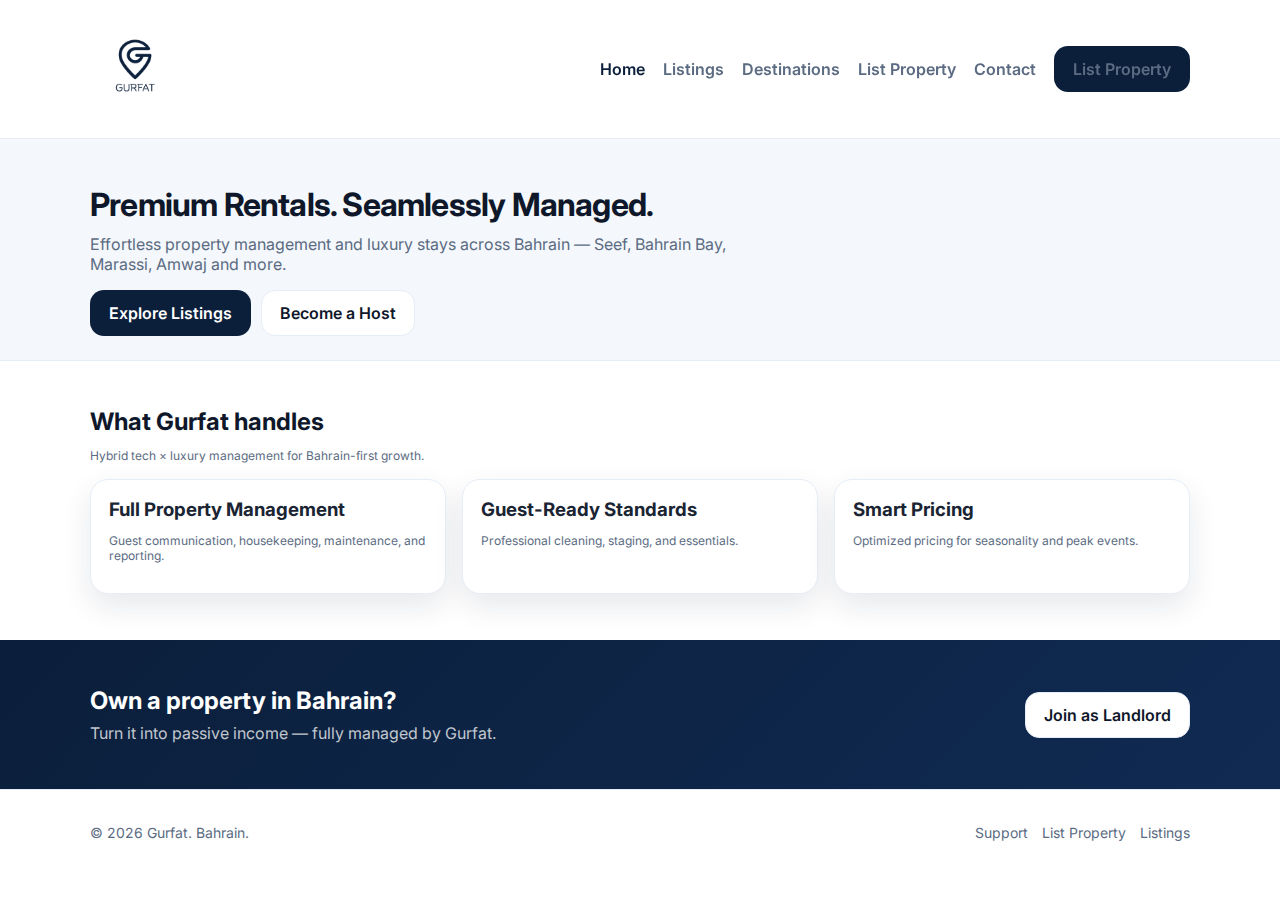
<file: index.html>
<!doctype html>
<html lang="en">
<head>
  <meta charset="utf-8"/>
  <meta name="viewport" content="width=device-width,initial-scale=1"/>
  <title>Gurfat | Premium Rentals. Seamlessly Managed.</title>
  <link rel="icon" href="./assets/favicon.ico">
  <link rel="stylesheet" href="./brand/brand.css">
  <link rel="stylesheet" href="./styles.css">
  <link href="https://fonts.googleapis.com/css2?family=Inter:wght@400;500;700;800&display=swap" rel="stylesheet">
</head>
<body>

<header>
  <div class="container nav">
    <a class="logo" href="./index.html">
      <img src="./assets/gurfat-logo-navy.png" alt="Gurfat">
    </a>
    <nav class="nav-links">
      <a class="active" href="./index.html">Home</a>
      <a href="./listings.html">Listings</a>
      <a href="./destinations.html">Destinations</a>
      <a href="./landlords.html">List Property</a>
      <a href="./contact.html">Contact</a>
      <a class="btn btn-primary" href="./landlords.html">List Property</a>
    </nav>
  </div>
</header>

<section class="page-hero">
  <div class="container">
    <h1>Premium Rentals. Seamlessly Managed.</h1>
    <p>Effortless property management and luxury stays across Bahrain — Seef, Bahrain Bay, Marassi, Amwaj and more.</p>
    <div style="margin-top:16px;display:flex;gap:10px;flex-wrap:wrap">
      <a class="btn btn-primary" href="./listings.html">Explore Listings</a>
      <a class="btn btn-secondary" href="./landlords.html">Become a Host</a>
    </div>
  </div>
</section>

<section class="section">
  <div class="container">
    <h2 style="margin:0 0 12px;color:var(--gurfat-ink)">What Gurfat handles</h2>
    <p class="small" style="max-width:80ch;margin-top:0">Hybrid tech × luxury management for Bahrain-first growth.</p>

    <div class="grid" style="margin-top:16px">
      <div class="card">
        <div class="card-pad">
          <h3 style="margin:0">Full Property Management</h3>
          <p class="small">Guest communication, housekeeping, maintenance, and reporting.</p>
        </div>
      </div>
      <div class="card">
        <div class="card-pad">
          <h3 style="margin:0">Guest-Ready Standards</h3>
          <p class="small">Professional cleaning, staging, and essentials.</p>
        </div>
      </div>
      <div class="card">
        <div class="card-pad">
          <h3 style="margin:0">Smart Pricing</h3>
          <p class="small">Optimized pricing for seasonality and peak events.</p>
        </div>
      </div>
    </div>
  </div>
</section>

<section class="section gurfat-cta">
  <div class="container" style="display:flex;align-items:center;justify-content:space-between;gap:14px;flex-wrap:wrap">
    <div>
      <h2 style="margin:0;color:#fff">Own a property in Bahrain?</h2>
      <p style="margin:8px 0 0;color:rgba(255,255,255,.75)">Turn it into passive income — fully managed by Gurfat.</p>
    </div>
    <a class="btn btn-secondary" href="./landlords.html">Join as Landlord</a>
  </div>
</section>

<footer>
  <div class="container row">
    <div>© <span id="year"></span> Gurfat. Bahrain.</div>
    <div style="display:flex;gap:14px;flex-wrap:wrap">
      <a href="./contact.html">Support</a>
      <a href="./landlords.html">List Property</a>
      <a href="./listings.html">Listings</a>
    </div>
  </div>
</footer>

<script src="./script.js"></script>
</body>
</html>
</file>
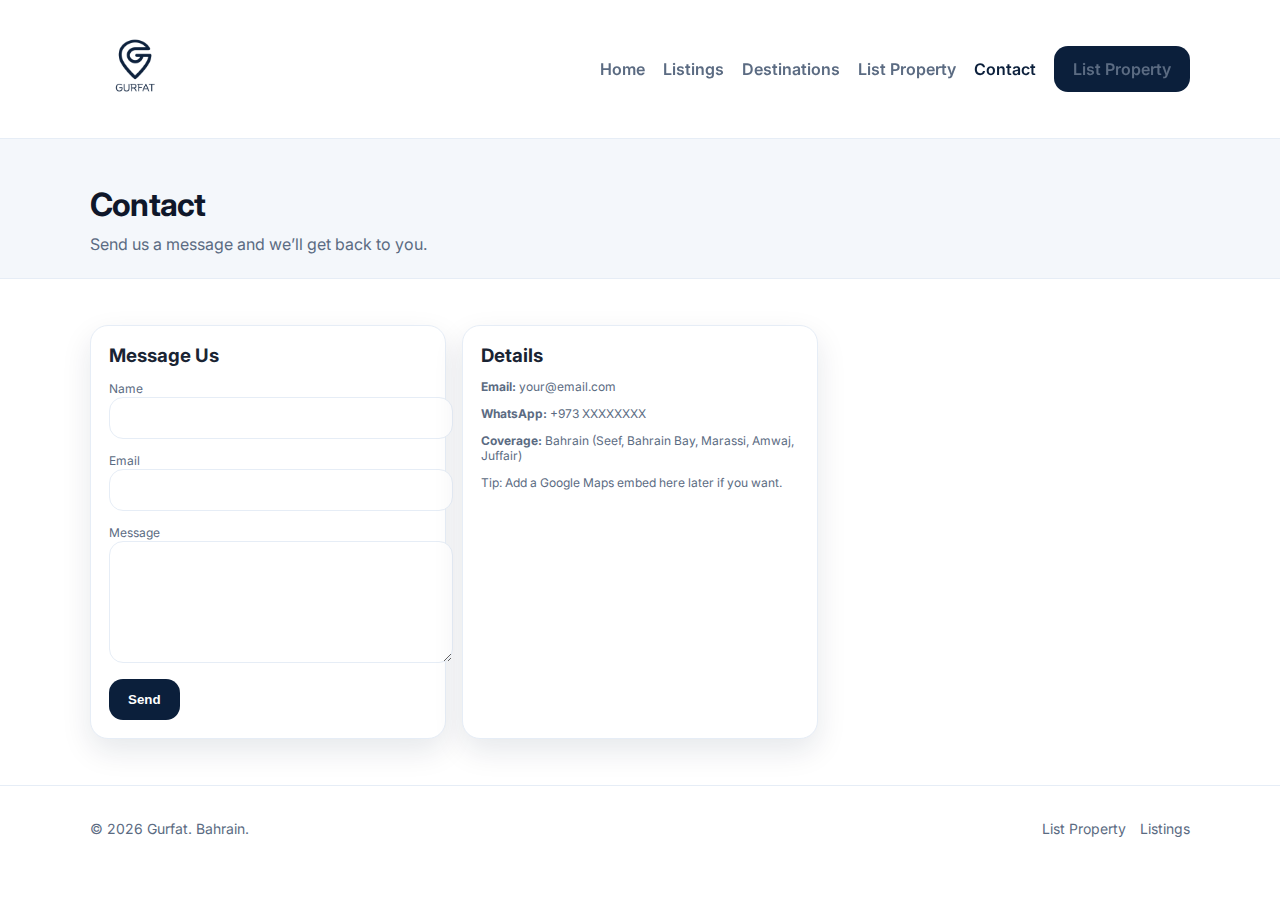
<file: contact.html>
<!doctype html>
<html lang="en">
<head>
  <meta charset="utf-8"/>
  <meta name="viewport" content="width=device-width,initial-scale=1"/>
  <title>Gurfat | Contact</title>
  <link rel="icon" href="./assets/favicon.ico">
  <link rel="stylesheet" href="./brand/brand.css">
  <link rel="stylesheet" href="./styles.css">
  <link href="https://fonts.googleapis.com/css2?family=Inter:wght@400;500;700;800&display=swap" rel="stylesheet">
</head>
<body>

<header>
  <div class="container nav">
    <a class="logo" href="./index.html">
      <img src="./assets/gurfat-logo-navy.png" alt="Gurfat">
    </a>
    <nav class="nav-links">
      <a href="./index.html">Home</a>
      <a href="./listings.html">Listings</a>
      <a href="./destinations.html">Destinations</a>
      <a href="./landlords.html">List Property</a>
      <a class="active" href="./contact.html">Contact</a>
      <a class="btn btn-primary" href="./landlords.html">List Property</a>
    </nav>
  </div>
</header>

<section class="page-hero">
  <div class="container">
    <h1>Contact</h1>
    <p>Send us a message and we’ll get back to you.</p>
  </div>
</section>

<section class="section">
  <div class="container">
    <div class="grid">
      <div class="card">
        <div class="card-pad">
          <h3 style="margin:0 0 10px">Message Us</h3>

          <form action="https://formsubmit.co/YOUR_EMAIL@DOMAIN.COM" method="POST">
            <input type="hidden" name="_subject" value="New Contact Message - Gurfat">
            <input type="hidden" name="_template" value="table">
            <input type="hidden" name="_captcha" value="false">

            <label class="small">Name</label>
            <input class="input" name="name" required>

            <div style="height:10px"></div>

            <label class="small">Email</label>
            <input class="input" name="email" type="email" required>

            <div style="height:10px"></div>

            <label class="small">Message</label>
            <textarea name="message" rows="6" required></textarea>

            <div style="margin-top:12px">
              <button class="btn btn-primary" type="submit">Send</button>
            </div>
          </form>
        </div>
      </div>

      <div class="card">
        <div class="card-pad">
          <h3 style="margin:0 0 10px">Details</h3>
          <p class="small"><b>Email:</b> your@email.com</p>
          <p class="small"><b>WhatsApp:</b> +973 XXXXXXXX</p>
          <p class="small"><b>Coverage:</b> Bahrain (Seef, Bahrain Bay, Marassi, Amwaj, Juffair)</p>

          <div style="margin-top:12px" class="small">
            Tip: Add a Google Maps embed here later if you want.
          </div>
        </div>
      </div>
    </div>
  </div>
</section>

<footer>
  <div class="container row">
    <div>© <span id="year"></span> Gurfat. Bahrain.</div>
    <div style="display:flex;gap:14px;flex-wrap:wrap">
      <a href="./landlords.html">List Property</a>
      <a href="./listings.html">Listings</a>
    </div>
  </div>
</footer>

<script src="./script.js"></script>
</body>
</html>
</file>
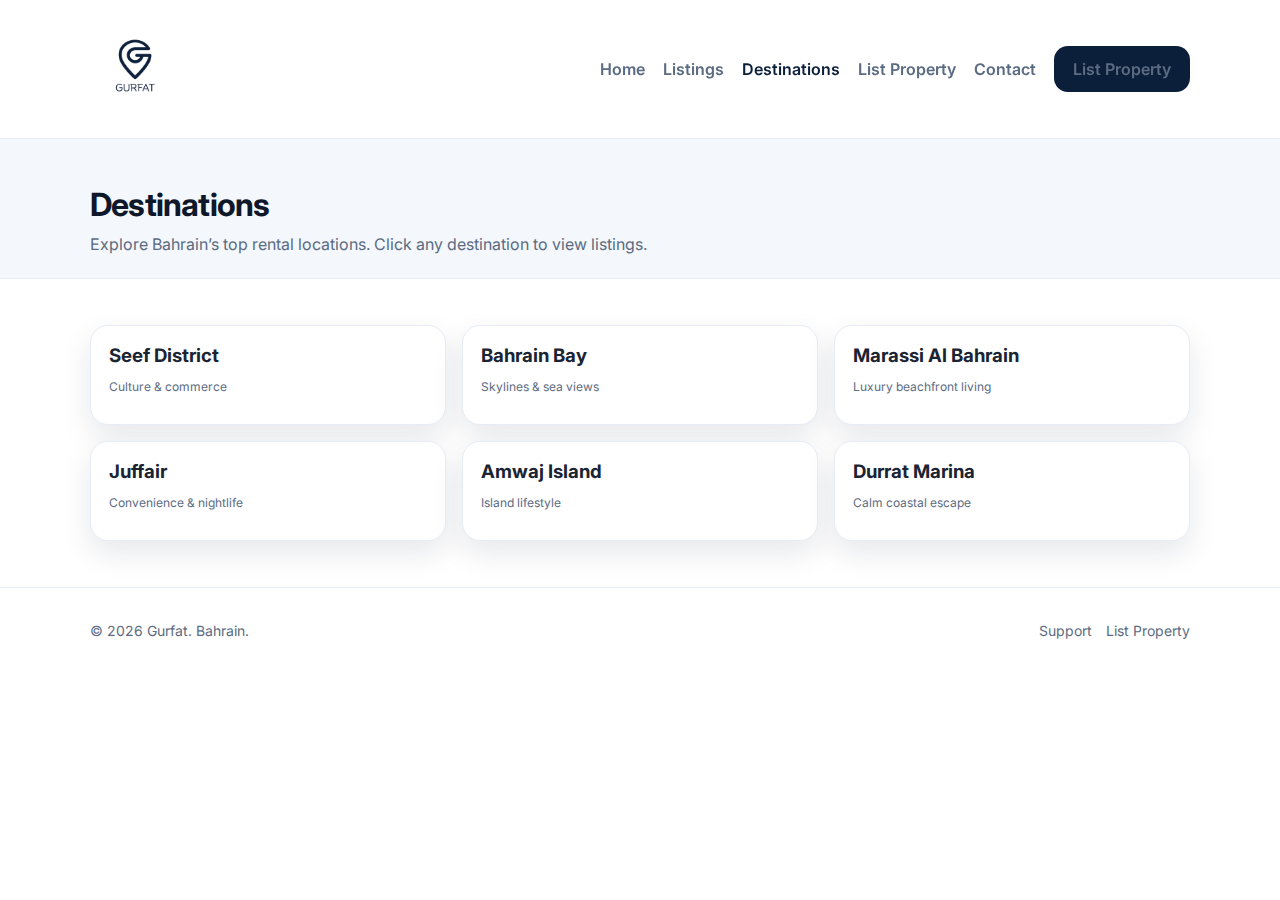
<file: destinations.html>
<!doctype html>
<html lang="en">
<head>
  <meta charset="utf-8"/>
  <meta name="viewport" content="width=device-width,initial-scale=1"/>
  <title>Gurfat | Destinations</title>
  <link rel="icon" href="./assets/favicon.ico">
  <link rel="stylesheet" href="./brand/brand.css">
  <link rel="stylesheet" href="./styles.css">
  <link href="https://fonts.googleapis.com/css2?family=Inter:wght@400;500;700;800&display=swap" rel="stylesheet">
</head>
<body>

<header>
  <div class="container nav">
    <a class="logo" href="./index.html">
      <img src="./assets/gurfat-logo-navy.png" alt="Gurfat">
    </a>
    <nav class="nav-links">
      <a href="./index.html">Home</a>
      <a href="./listings.html">Listings</a>
      <a class="active" href="./destinations.html">Destinations</a>
      <a href="./landlords.html">List Property</a>
      <a href="./contact.html">Contact</a>
      <a class="btn btn-primary" href="./landlords.html">List Property</a>
    </nav>
  </div>
</header>

<section class="page-hero">
  <div class="container">
    <h1>Destinations</h1>
    <p>Explore Bahrain’s top rental locations. Click any destination to view listings.</p>
  </div>
</section>

<section class="section">
  <div class="container">
    <div class="grid">
      <a class="card" href="./listings.html"><div class="card-pad"><h3 style="margin:0">Seef District</h3><p class="small">Culture & commerce</p></div></a>
      <a class="card" href="./listings.html"><div class="card-pad"><h3 style="margin:0">Bahrain Bay</h3><p class="small">Skylines & sea views</p></div></a>
      <a class="card" href="./listings.html"><div class="card-pad"><h3 style="margin:0">Marassi Al Bahrain</h3><p class="small">Luxury beachfront living</p></div></a>
      <a class="card" href="./listings.html"><div class="card-pad"><h3 style="margin:0">Juffair</h3><p class="small">Convenience & nightlife</p></div></a>
      <a class="card" href="./listings.html"><div class="card-pad"><h3 style="margin:0">Amwaj Island</h3><p class="small">Island lifestyle</p></div></a>
      <a class="card" href="./listings.html"><div class="card-pad"><h3 style="margin:0">Durrat Marina</h3><p class="small">Calm coastal escape</p></div></a>
    </div>
  </div>
</section>

<footer>
  <div class="container row">
    <div>© <span id="year"></span> Gurfat. Bahrain.</div>
    <div style="display:flex;gap:14px;flex-wrap:wrap">
      <a href="./contact.html">Support</a>
      <a href="./landlords.html">List Property</a>
    </div>
  </div>
</footer>

<script src="./script.js"></script>
</body>
</html>
</file>
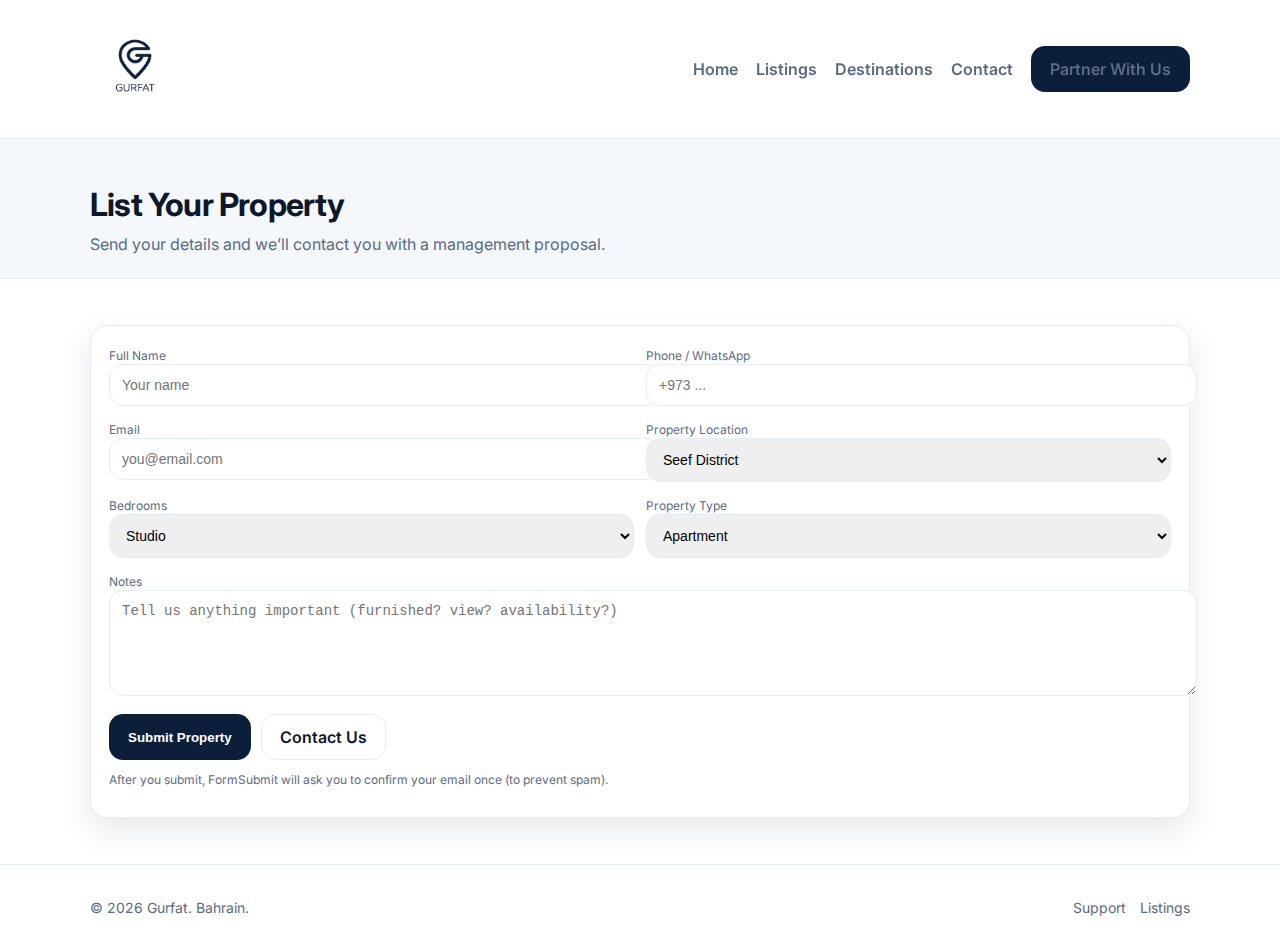
<file: landlords.html>
<!doctype html>
<html lang="en">
<head>
  <meta charset="utf-8"/>
  <meta name="viewport" content="width=device-width,initial-scale=1"/>
  <title>Gurfat | List Property</title>
  <link rel="icon" href="./assets/favicon.ico">
  <link rel="stylesheet" href="./brand/brand.css">
  <link rel="stylesheet" href="./styles.css">
  <link href="https://fonts.googleapis.com/css2?family=Inter:wght@400;500;700;800&display=swap" rel="stylesheet">
</head>
<body>

<header>
  <div class="container nav">
    <a class="logo" href="./index.html">
      <img src="./assets/gurfat-logo-navy.png" alt="Gurfat">
    </a>
    <nav class="nav-links">
  <a href="./index.html">Home</a>
  <a href="./listings.html">Listings</a>
  <a href="./destinations.html">Destinations</a>
  <a href="./contact.html">Contact</a>
  <a class="btn btn-primary" href="./landlords.html">Partner With Us</a>
</nav>
  </div>
</header>

<section class="page-hero">
  <div class="container">
    <h1>List Your Property</h1>
    <p>Send your details and we’ll contact you with a management proposal.</p>
  </div>
</section>

<section class="section">
  <div class="container">
    <div class="card">
      <div class="card-pad">
        <form action="https://formsubmit.co/YOUR_EMAIL@DOMAIN.COM" method="POST">
          <!-- FormSubmit settings -->
          <input type="hidden" name="_subject" value="New Property Lead - Gurfat">
          <input type="hidden" name="_template" value="table">
          <input type="hidden" name="_captcha" value="false">
          <!-- Redirect after submit (optional) -->
          <input type="hidden" name="_next" value="https://YOUR_GITHUB_PAGES_URL/thank-you.html">

          <div class="form-grid">
            <div>
              <label class="small">Full Name</label>
              <input class="input" name="name" required placeholder="Your name">
            </div>
            <div>
              <label class="small">Phone / WhatsApp</label>
              <input class="input" name="phone" required placeholder="+973 ...">
            </div>
            <div>
              <label class="small">Email</label>
              <input class="input" name="email" type="email" required placeholder="you@email.com">
            </div>
            <div>
              <label class="small">Property Location</label>
              <select name="location" required>
                <option>Seef District</option>
                <option>Bahrain Bay</option>
                <option>Marassi Al Bahrain</option>
                <option>Juffair</option>
                <option>Amwaj Island</option>
                <option>Other</option>
              </select>
            </div>

            <div>
              <label class="small">Bedrooms</label>
              <select name="bedrooms" required>
                <option>Studio</option>
                <option>1</option>
                <option>2</option>
                <option>3+</option>
              </select>
            </div>
            <div>
              <label class="small">Property Type</label>
              <select name="type" required>
                <option>Apartment</option>
                <option>Villa</option>
                <option>Townhouse</option>
                <option>Other</option>
              </select>
            </div>
          </div>

          <div style="margin-top:12px">
            <label class="small">Notes</label>
            <textarea name="notes" rows="5" placeholder="Tell us anything important (furnished? view? availability?)"></textarea>
          </div>

          <div style="margin-top:14px;display:flex;gap:10px;flex-wrap:wrap">
            <button class="btn btn-primary" type="submit">Submit Property</button>
            <a class="btn btn-secondary" href="./contact.html">Contact Us</a>
          </div>

          <p class="small" style="margin-top:12px">
            After you submit, FormSubmit will ask you to confirm your email once (to prevent spam).
          </p>
        </form>
      </div>
    </div>
  </div>
</section>

<footer>
  <div class="container row">
    <div>© <span id="year"></span> Gurfat. Bahrain.</div>
    <div style="display:flex;gap:14px;flex-wrap:wrap">
      <a href="./contact.html">Support</a>
      <a href="./listings.html">Listings</a>
    </div>
  </div>
</footer>

<script src="./script.js"></script>
</body>
</html>
</file>
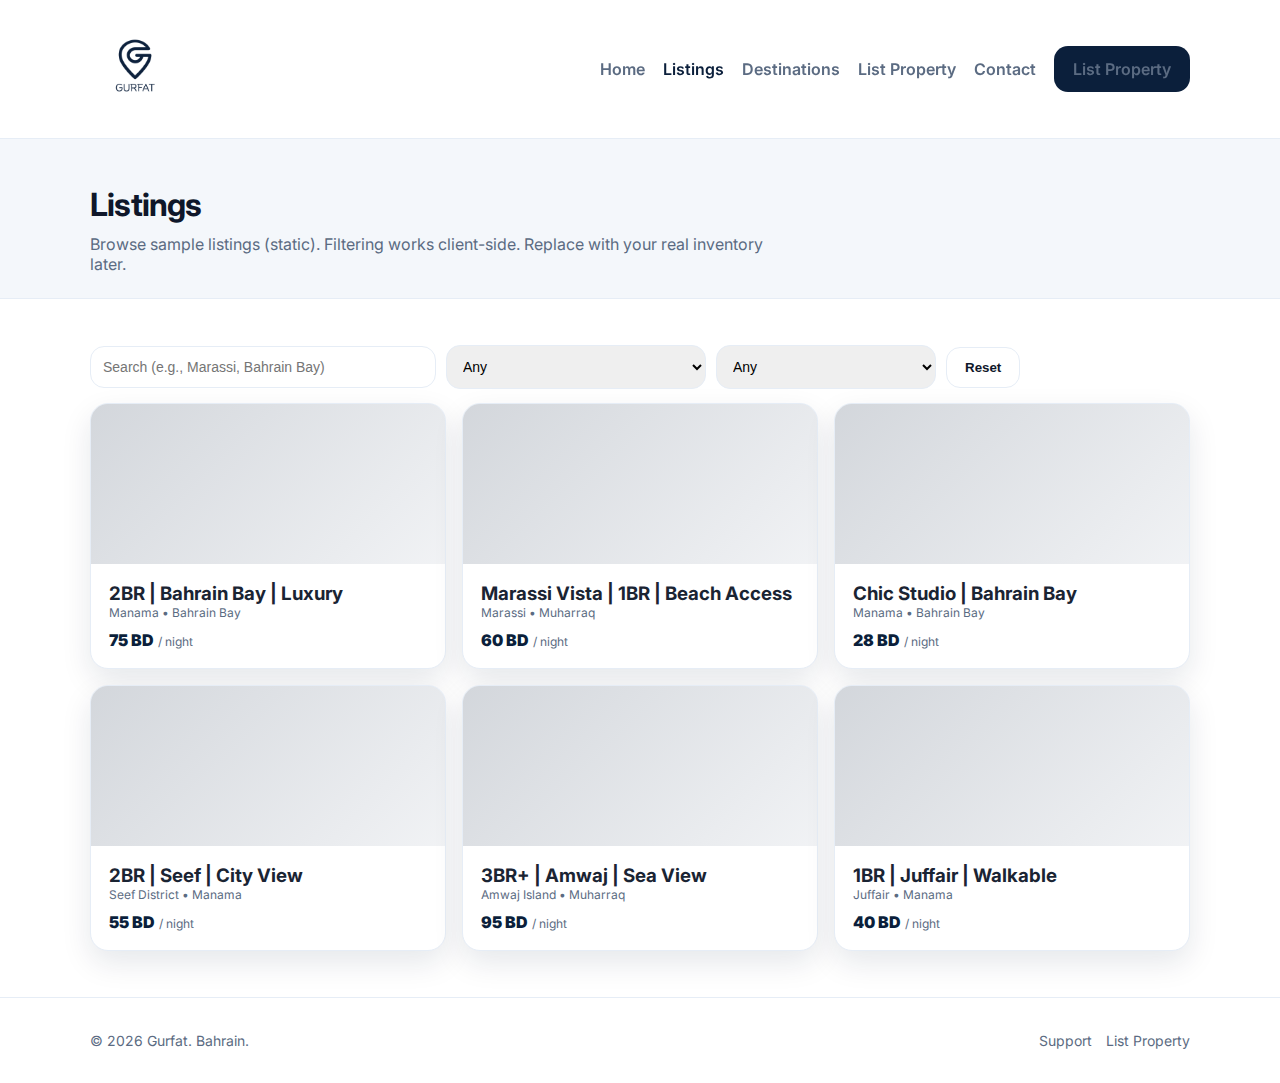
<file: listings.html>
<!doctype html>
<html lang="en">
<head>
  <meta charset="utf-8"/>
  <meta name="viewport" content="width=device-width,initial-scale=1"/>
  <title>Gurfat | Listings</title>
  <link rel="icon" href="./assets/favicon.ico">
  <link rel="stylesheet" href="./brand/brand.css">
  <link rel="stylesheet" href="./styles.css">
  <link href="https://fonts.googleapis.com/css2?family=Inter:wght@400;500;700;800&display=swap" rel="stylesheet">
</head>
<body>

<header>
  <div class="container nav">
    <a class="logo" href="./index.html">
      <img src="./assets/gurfat-logo-navy.png" alt="Gurfat">
    </a>
    <nav class="nav-links">
      <a href="./index.html">Home</a>
      <a class="active" href="./listings.html">Listings</a>
      <a href="./destinations.html">Destinations</a>
      <a href="./landlords.html">List Property</a>
      <a href="./contact.html">Contact</a>
      <a class="btn btn-primary" href="./landlords.html">List Property</a>
    </nav>
  </div>
</header>

<section class="page-hero">
  <div class="container">
    <h1>Listings</h1>
    <p>Browse sample listings (static). Filtering works client-side. Replace with your real inventory later.</p>
  </div>
</section>

<section class="section">
  <div class="container">

    <div class="toolbar">
      <input id="q" class="input" style="max-width:320px" placeholder="Search (e.g., Marassi, Bahrain Bay)" />
      <select id="loc" style="max-width:260px">
        <option>Any</option>
        <option>Seef District</option>
        <option>Bahrain Bay</option>
        <option>Marassi Al Bahrain</option>
        <option>Juffair</option>
        <option>Amwaj Island</option>
      </select>
      <select id="beds" style="max-width:220px">
        <option>Any</option>
        <option>Studio</option>
        <option>1</option>
        <option>2</option>
        <option>3+</option>
      </select>
      <button class="btn btn-secondary" type="button" onclick="document.getElementById('q').value='';document.getElementById('loc').value='Any';document.getElementById('beds').value='Any';filterListings();">Reset</button>
    </div>

    <div class="grid">
      <article class="card listing-card" data-listing
        data-title="2BR Bahrain Bay Luxury"
        data-location="Bahrain Bay"
        data-bedrooms="2">
        <div class="listing-img"></div>
        <div class="card-pad">
          <h3 style="margin:0">2BR | Bahrain Bay | Luxury</h3>
          <div class="small">Manama • Bahrain Bay</div>
          <div style="margin-top:10px"><span class="money">75 BD</span> <span class="small">/ night</span></div>
        </div>
      </article>

      <article class="card listing-card" data-listing
        data-title="Marassi 1BR Beach Access"
        data-location="Marassi Al Bahrain"
        data-bedrooms="1">
        <div class="listing-img"></div>
        <div class="card-pad">
          <h3 style="margin:0">Marassi Vista | 1BR | Beach Access</h3>
          <div class="small">Marassi • Muharraq</div>
          <div style="margin-top:10px"><span class="money">60 BD</span> <span class="small">/ night</span></div>
        </div>
      </article>

      <article class="card listing-card" data-listing
        data-title="Studio Bahrain Bay Chic"
        data-location="Bahrain Bay"
        data-bedrooms="Studio">
        <div class="listing-img"></div>
        <div class="card-pad">
          <h3 style="margin:0">Chic Studio | Bahrain Bay</h3>
          <div class="small">Manama • Bahrain Bay</div>
          <div style="margin-top:10px"><span class="money">28 BD</span> <span class="small">/ night</span></div>
        </div>
      </article>

      <article class="card listing-card" data-listing
        data-title="Seef 2BR City View"
        data-location="Seef District"
        data-bedrooms="2">
        <div class="listing-img"></div>
        <div class="card-pad">
          <h3 style="margin:0">2BR | Seef | City View</h3>
          <div class="small">Seef District • Manama</div>
          <div style="margin-top:10px"><span class="money">55 BD</span> <span class="small">/ night</span></div>
        </div>
      </article>

      <article class="card listing-card" data-listing
        data-title="Amwaj 3BR Sea View"
        data-location="Amwaj Island"
        data-bedrooms="3+">
        <div class="listing-img"></div>
        <div class="card-pad">
          <h3 style="margin:0">3BR+ | Amwaj | Sea View</h3>
          <div class="small">Amwaj Island • Muharraq</div>
          <div style="margin-top:10px"><span class="money">95 BD</span> <span class="small">/ night</span></div>
        </div>
      </article>

      <article class="card listing-card" data-listing
        data-title="Juffair 1BR Walkable"
        data-location="Juffair"
        data-bedrooms="1">
        <div class="listing-img"></div>
        <div class="card-pad">
          <h3 style="margin:0">1BR | Juffair | Walkable</h3>
          <div class="small">Juffair • Manama</div>
          <div style="margin-top:10px"><span class="money">40 BD</span> <span class="small">/ night</span></div>
        </div>
      </article>
    </div>

  </div>
</section>

<footer>
  <div class="container row">
    <div>© <span id="year"></span> Gurfat. Bahrain.</div>
    <div style="display:flex;gap:14px;flex-wrap:wrap">
      <a href="./contact.html">Support</a>
      <a href="./landlords.html">List Property</a>
    </div>
  </div>
</footer>

<script src="./script.js"></script>
</body>
</html>
</file>
<file: brand/brand.css>
/* GURFAT Brand Kit (Bahrain • Hybrid Tech x Luxury) */
/* Drop this into your site and customize as needed */

:root{
  /* Primary */
  --gurfat-navy: #0B1F3B;
  --gurfat-navy-2:#102A52;

  /* Neutrals */
  --gurfat-ink:  #0F172A;
  --gurfat-text: #1A2433;
  --gurfat-muted:#5B6B82;

  /* Surfaces */
  --gurfat-white:#FFFFFF;
  --gurfat-soft: #F4F7FB;
  --gurfat-line: #E6EDF6;

  /* Optional Bahrain accent (use sparingly) */
  --gurfat-bahrain-red:#CE1126;

  /* Optional luxury accent (use sparingly; not for buttons) */
  --gurfat-gold:#C9A227;

  /* Shape & shadow */
  --gurfat-radius: 18px;
  --gurfat-radius-sm: 14px;
  --gurfat-shadow: 0 12px 30px rgba(11,31,59,.10);
}

/* Buttons */
.btn{
  display:inline-flex;align-items:center;justify-content:center;
  padding:12px 18px;border-radius:var(--gurfat-radius-sm);
  border:1px solid transparent;font-weight:600;cursor:pointer;
  transition:.15s transform,.15s background,.15s border-color;
}
.btn:active{transform:translateY(1px)}
.btn-primary{background:var(--gurfat-navy);color:#fff}
.btn-primary:hover{background:var(--gurfat-navy-2)}
.btn-secondary{background:var(--gurfat-white);border-color:var(--gurfat-line);color:var(--gurfat-ink)}
.btn-secondary:hover{background:var(--gurfat-soft)}

/* Cards */
.card{
  background:var(--gurfat-white);
  border:1px solid var(--gurfat-line);
  border-radius:var(--gurfat-radius);
  box-shadow:var(--gurfat-shadow);
}

/* Luxury CTA section */
.gurfat-cta{
  background: linear-gradient(135deg,var(--gurfat-navy),var(--gurfat-navy-2));
  color:#fff;
}
</file>
<file: styles.css>
/* Shared site styles (uses your brand tokens in brand/brand.css) */
body{margin:0;font-family:Inter,system-ui,-apple-system,Segoe UI,Roboto,Arial,sans-serif;color:var(--gurfat-text);background:#fff}
a{text-decoration:none;color:inherit}
.container{max-width:1100px;margin:0 auto;padding:0 20px}

header{position:sticky;top:0;background:rgba(255,255,255,.9);backdrop-filter:blur(10px);border-bottom:1px solid var(--gurfat-line);z-index:10}
.nav{display:flex;align-items:center;justify-content:space-between;gap:12px;padding:24px 0}
.nav-links{display:flex;align-items:center;gap:18px;flex-wrap:wrap}
.nav-links a{color:var(--gurfat-muted);font-weight:600}
.nav-links a:hover{color:var(--gurfat-navy)}
.nav-links .active{color:var(--gurfat-navy)}

.logo{display:flex;align-items:center;gap:10px}
.logo img{height:90px;width:auto;display:block}

.page-hero{padding:46px 0 24px;border-bottom:1px solid var(--gurfat-line);background:var(--gurfat-soft)}
.page-hero h1{margin:0;color:var(--gurfat-ink);letter-spacing:-.8px}
.page-hero p{margin:10px 0 0;color:var(--gurfat-muted);max-width:70ch}

.section{padding:46px 0}
.grid{display:grid;grid-template-columns:repeat(3,1fr);gap:16px}
@media (max-width: 900px){.grid{grid-template-columns:1fr}}

.listing-card{overflow:hidden}
.listing-img{height:160px;background:linear-gradient(135deg, rgba(11,31,59,.18), rgba(16,42,82,.06)), radial-gradient(420px 240px at 40% 30%, rgba(255,255,255,.45), transparent 55%)}
.card-pad{padding:18px}
.small{font-size:12px;color:var(--gurfat-muted)}
.money{font-weight:900;color:var(--gurfat-navy)}

.toolbar{display:flex;gap:10px;flex-wrap:wrap;align-items:center;margin-bottom:14px}
.input, select, textarea{
  width:100%;
  border:1px solid var(--gurfat-line);
  border-radius:var(--gurfat-radius-sm);
  padding:12px 12px;
  font-size:14px;
  outline:none;
}
.input:focus, select:focus, textarea:focus{border-color:rgba(11,31,59,.35);box-shadow:0 0 0 4px rgba(11,31,59,.10)}

.form-grid{display:grid;grid-template-columns:1fr 1fr;gap:12px}
@media (max-width: 900px){.form-grid{grid-template-columns:1fr}}

footer{border-top:1px solid var(--gurfat-line);background:#fff;padding:34px 0}
footer .row{display:flex;justify-content:space-between;gap:12px;flex-wrap:wrap;color:var(--gurfat-muted);font-size:14px}
</file>
